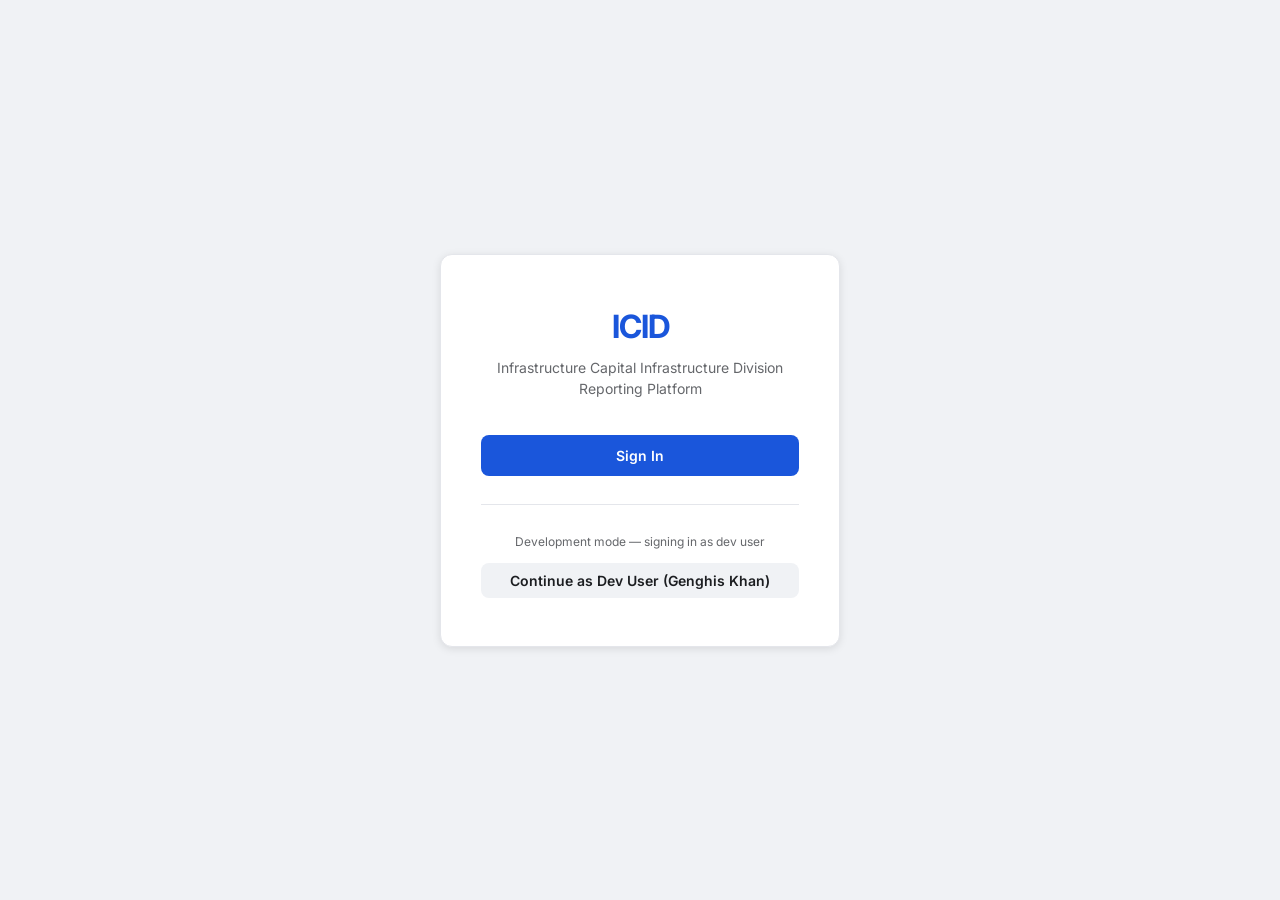
<file: index.html>
<!DOCTYPE html>
<html lang="en">
<head>
  <meta charset="UTF-8" />
  <meta name="viewport" content="width=device-width, initial-scale=1.0" />
  <title>ICID — Sign In</title>
  <link rel="stylesheet" href="styles.css" />
</head>
<body>

<div class="login-page">
  <div class="login-card">
    <div class="login-logo">ICID</div>
    <p class="login-tagline">Infrastructure Capital Infrastructure Division<br>Reporting Platform</p>

    <button class="btn btn-primary" style="width:100%; justify-content:center; padding:12px;" onclick="signIn()">
      Sign In
    </button>

    <div class="login-divider"></div>

    <p class="login-dev-note">Development mode — signing in as dev user</p>
    <button class="btn btn-ghost" style="width:100%; justify-content:center;" onclick="devSignIn()">
      Continue as Dev User (Genghis Khan)
    </button>
  </div>
</div>

<script>
  const API = 'https://icid-backend.vercel.app';

  // If already signed in, skip login
  if (localStorage.getItem('icid_user')) {
    window.location.href = 'projects.html';
  }

  async function signIn() {
    // Placeholder — will wire to real auth later
    alert('Real auth coming soon. Use Dev User for now.');
  }

  async function devSignIn() {
    // Fetch the dev user's info from the API
    try {
      const res = await fetch(`${API}/v1/users/`);
      const json = await res.json();
      const user = json.data.find(u => u.user_id === '28');

      if (!user) throw new Error('Dev user not found');

      localStorage.setItem('icid_user', JSON.stringify({
        user_id: 28,
        name: `${user.first_name} ${user.last_name}`,
        email: user.email,
        employer: user.employer,
        initials: `${user.first_name[0]}${user.last_name[0]}`,
      }));

      window.location.href = 'projects.html';
    } catch (err) {
      console.error(err);
      alert('Could not sign in. Check console for details.');
    }
  }
</script>

</body>
</html>
</file>
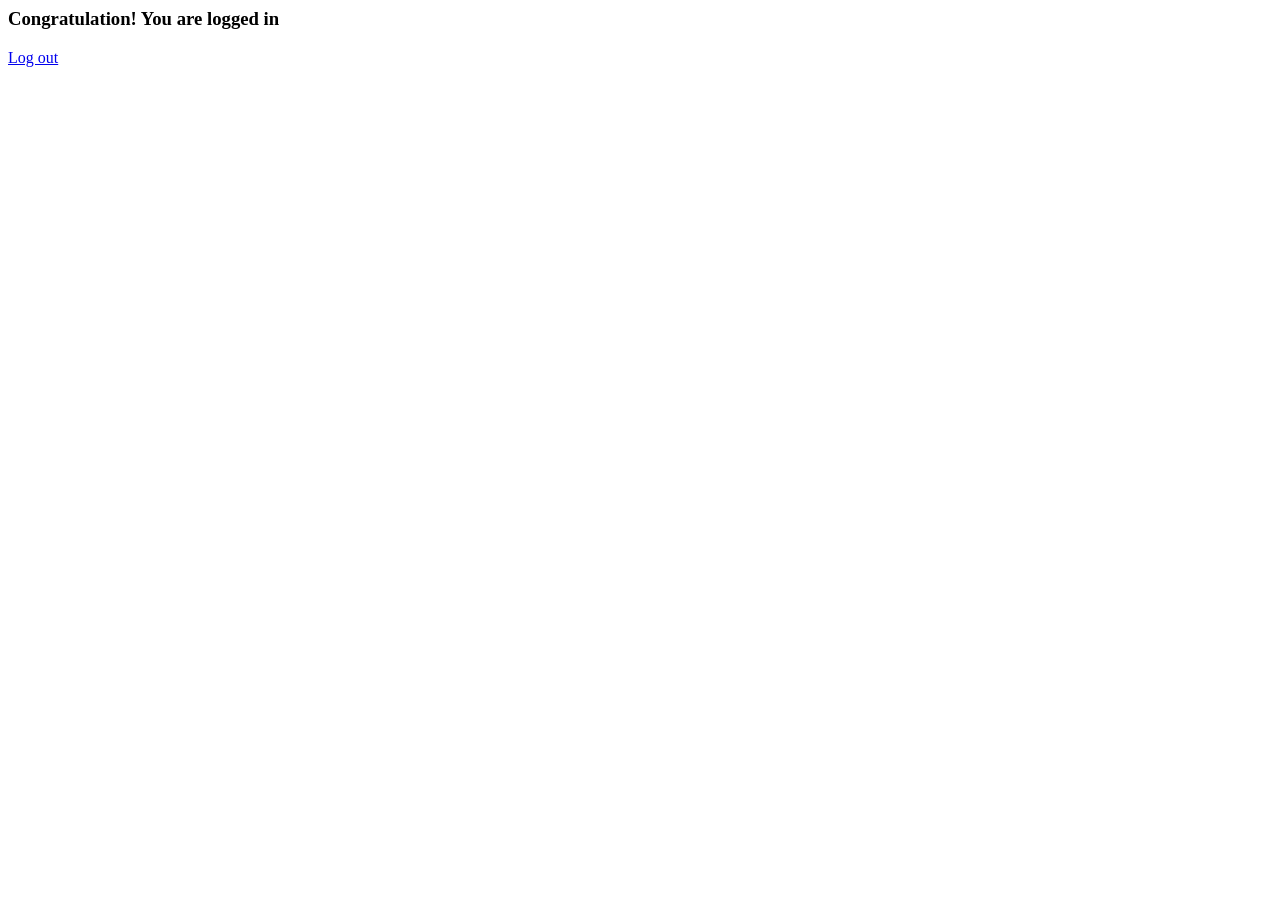
<file: logged_in.html>
<body>
  <h3>Congratulation! You are logged in</h3>
  <a
    href="https://icid-test.auth.us-east-2.amazoncognito.com/logout?client_id=1riqtlavhbkdnlplpidb052ppi&logout_uri=http%3A%2F%2Flocalhost%3A8000%2Ficid_front_end%2Flogged_out.html"
    >Log out</a
  >
</body>
</file>
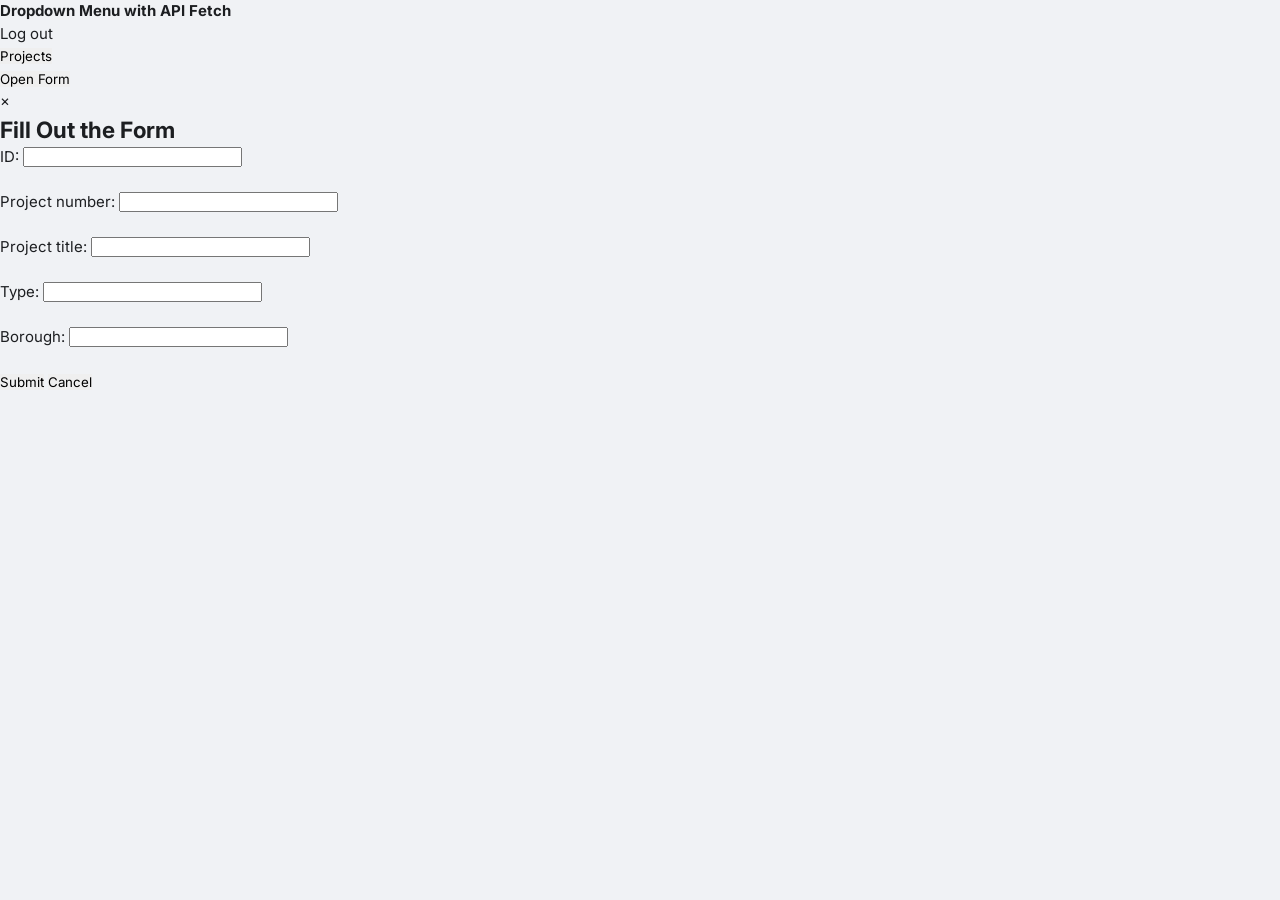
<file: logged_in_old.html>
<!DOCTYPE html>
<html lang="en">
  <head>
    <meta charset="UTF-8" />
    <meta name="viewport" content="width=device-width, initial-scale=1.0" />
    <title>Projects - DDC</title>
    <link rel="stylesheet" href="styles.css" />
  </head>
  <body>
    <header>
      <h4>Dropdown Menu with API Fetch</h4>
    </header>
    <a
      href="https://icid-test.auth.us-east-2.amazoncognito.com/logout?client_id=1riqtlavhbkdnlplpidb052ppi&logout_uri=http%3A%2F%2Flocalhost%3A8000%2Ficid_front_end%2Flogged_out.html"
      >Log out</a
    >
    <main>
      <div class="dropdown">
        <button class="dropbtn" id="dropdownButton">Projects</button>
        <div class="dropdown-content" id="dropdownContent">
          <!-- Items will be appended here by javascript -->
        </div>
      </div>
    </main>
    <button id="openModalButton">Open Form</button>
    <div id="myModal" class="modal">
      <div class="modal-content">
        <span class="close">&times;</span>
        <h2>Fill Out the Form</h2>
        <form id="form">
          <label for="ID">ID:</label>
          <input type="text" id="ID" name="ID" required /><br /><br />
          <label for="project_number">Project number:</label>
          <input
            type="text"
            id="project_number"
            name="project_number"
            required
          /><br /><br />
          <label for="project_title">Project title:</label>
          <input
            type="text"
            id="project_title"
            name="project_title"
            required
          /><br /><br />
          <label for="type">Type:</label>
          <input type="text" id="type" name="type" required /><br /><br />
          <label for="borough">Borough:</label>
          <input type="text" id="borough" name="borough" required /><br /><br />
          <button type="submit">Submit</button>
          <button type="button" id="cancelButton">Cancel</button>
        </form>
      </div>
    </div>
    <script src="script.js"></script>
  </body>
</html>
</file>
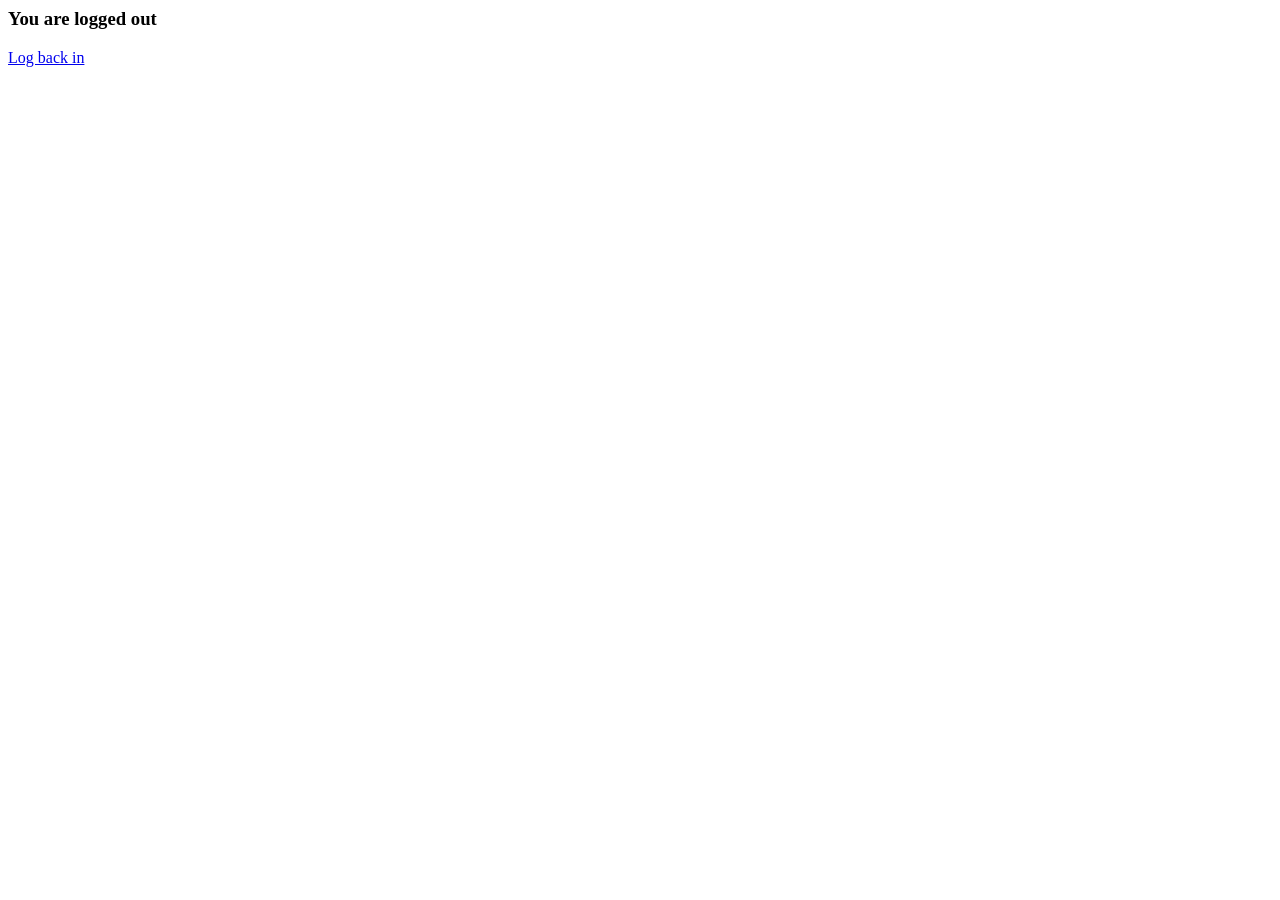
<file: logged_out.html>
<body>
    <h3>You are logged out</h3>
    <p><a href="https://icid-test.auth.us-east-2.amazoncognito.com/login?client_id=1riqtlavhbkdnlplpidb052ppi&response_type=code&scope=openid&redirect_uri=http%3A%2F%2Flocalhost%3A8000%2Ficid_front_end%2Flogged_in.html">Log back in</a></p>
</body>
</file>
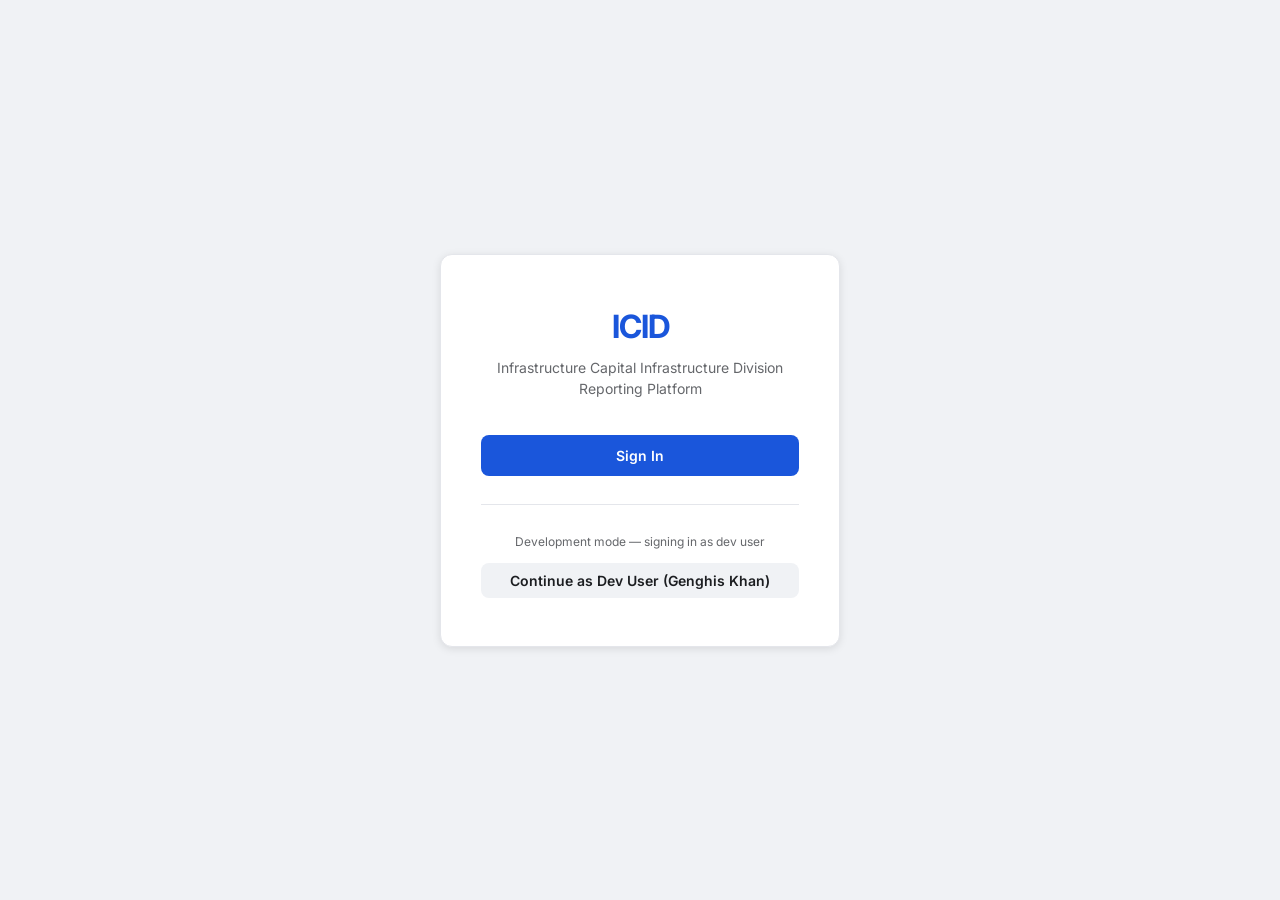
<file: project_detail.html>
<!DOCTYPE html>
<html lang="en">
<head>
  <meta charset="UTF-8" />
  <meta name="viewport" content="width=device-width, initial-scale=1.0" />
  <title>ICID — Project Detail</title>
  <link rel="stylesheet" href="styles.css" />
</head>
<body>

<!-- Navbar -->
<nav class="navbar">
  <div class="navbar-brand">ICID</div>
  <div class="navbar-right">
    <span class="nav-user-name" id="nav-user-name"></span>
    <div class="nav-avatar" id="nav-avatar"></div>
  </div>
</nav>

<div class="app-shell">

  <!-- Sidebar -->
  <aside class="sidebar">
    <div class="sidebar-profile">
      <div class="sidebar-avatar" id="sidebar-avatar"></div>
      <div class="sidebar-profile-info">
        <div class="sidebar-profile-name" id="sidebar-name"></div>
        <div class="sidebar-profile-company" id="sidebar-company"></div>
      </div>
    </div>

    <span class="sidebar-section-label">Menu</span>

    <a href="projects.html" class="sidebar-item">
      <svg viewBox="0 0 24 24"><rect x="3" y="3" width="7" height="7"/><rect x="14" y="3" width="7" height="7"/><rect x="14" y="14" width="7" height="7"/><rect x="3" y="14" width="7" height="7"/></svg>
      My Projects
    </a>

    <a href="#" class="sidebar-item active">
      <svg viewBox="0 0 24 24"><path d="M14 2H6a2 2 0 0 0-2 2v16a2 2 0 0 0 2 2h12a2 2 0 0 0 2-2V8z"/><polyline points="14 2 14 8 20 8"/><line x1="16" y1="13" x2="8" y2="13"/><line x1="16" y1="17" x2="8" y2="17"/><polyline points="10 9 9 9 8 9"/></svg>
      Reports
    </a>

    <a href="#" class="sidebar-item" onclick="soon(event)">
      <svg viewBox="0 0 24 24"><path d="M17 21v-2a4 4 0 0 0-4-4H5a4 4 0 0 0-4 4v2"/><circle cx="9" cy="7" r="4"/><path d="M23 21v-2a4 4 0 0 0-3-3.87"/><path d="M16 3.13a4 4 0 0 1 0 7.75"/></svg>
      Team
    </a>

    <span class="sidebar-section-label">Account</span>

    <a href="#" class="sidebar-item" onclick="soon(event)">
      <svg viewBox="0 0 24 24"><path d="M20 21v-2a4 4 0 0 0-4-4H8a4 4 0 0 0-4 4v2"/><circle cx="12" cy="7" r="4"/></svg>
      Profile
    </a>

    <a href="#" class="sidebar-item" onclick="soon(event)">
      <svg viewBox="0 0 24 24"><circle cx="12" cy="12" r="3"/><path d="M19.4 15a1.65 1.65 0 0 0 .33 1.82l.06.06a2 2 0 0 1-2.83 2.83l-.06-.06a1.65 1.65 0 0 0-1.82-.33 1.65 1.65 0 0 0-1 1.51V21a2 2 0 0 1-4 0v-.09A1.65 1.65 0 0 0 9 19.4a1.65 1.65 0 0 0-1.82.33l-.06.06a2 2 0 0 1-2.83-2.83l.06-.06A1.65 1.65 0 0 0 4.68 15a1.65 1.65 0 0 0-1.51-1H3a2 2 0 0 1 0-4h.09A1.65 1.65 0 0 0 4.6 9a1.65 1.65 0 0 0-.33-1.82l-.06-.06a2 2 0 0 1 2.83-2.83l.06.06A1.65 1.65 0 0 0 9 4.68a1.65 1.65 0 0 0 1-1.51V3a2 2 0 0 1 4 0v.09a1.65 1.65 0 0 0 1 1.51 1.65 1.65 0 0 0 1.82-.33l.06-.06a2 2 0 0 1 2.83 2.83l-.06.06A1.65 1.65 0 0 0 19.4 9a1.65 1.65 0 0 0 1.51 1H21a2 2 0 0 1 0 4h-.09a1.65 1.65 0 0 0-1.51 1z"/></svg>
      Settings
    </a>

    <div style="flex:1"></div>

    <a href="index.html" class="sidebar-item" onclick="signOut(event)" style="margin-top:8px; color: var(--gray-500);">
      <svg viewBox="0 0 24 24"><path d="M9 21H5a2 2 0 0 1-2-2V5a2 2 0 0 1 2-2h4"/><polyline points="16 17 21 12 16 7"/><line x1="21" y1="12" x2="9" y2="12"/></svg>
      Sign Out
    </a>
  </aside>

  <!-- Main -->
  <main class="main-content">

    <!-- Back button -->
    <div style="margin-bottom: 16px;">
      <a href="projects.html" class="btn btn-ghost" style="display:inline-flex;">
        <svg width="16" height="16" viewBox="0 0 24 24" fill="none" stroke="currentColor" stroke-width="2.5" stroke-linecap="round" stroke-linejoin="round">
          <polyline points="15 18 9 12 15 6"/>
        </svg>
        Back to Projects
      </a>
    </div>

    <div id="project-content">
      <div class="loading">Loading project…</div>
    </div>

  </main>
</div>

<script>
  const API = 'https://icid-backend.vercel.app';

  // ── Auth guard ──────────────────────────────────────────────
  const raw = localStorage.getItem('icid_user');
  if (!raw) { window.location.href = 'index.html'; }
  const user = JSON.parse(raw);

  // ── Populate user info ──────────────────────────────────────
  document.getElementById('nav-user-name').textContent = user.name;
  document.getElementById('nav-avatar').textContent = user.initials;
  document.getElementById('sidebar-avatar').textContent = user.initials;
  document.getElementById('sidebar-name').textContent = user.name;
  document.getElementById('sidebar-company').textContent = user.employer || '';

  // ── Get project ID from URL ─────────────────────────────────
  const projectId = new URLSearchParams(window.location.search).get('id');
  if (!projectId) { window.location.href = 'projects.html'; }

  // ── Status badge ────────────────────────────────────────────
  function statusBadge(status) {
    if (!status) return '';
    const s = status.toLowerCase();
    let cls = 'badge-gray';
    if (s.includes('active'))      cls = 'badge-green';
    else if (s.includes('pending') || s.includes('design')) cls = 'badge-amber';
    else if (s.includes('closed') || s.includes('complete')) cls = 'badge-blue';
    return `<span class="badge ${cls}">${status}</span>`;
  }

  // ── Render project ──────────────────────────────────────────
  function renderProject(p) {
    document.title = `ICID — ${p.project_name}`;
    document.getElementById('project-content').innerHTML = `

      <!-- Header card -->
      <div class="card" style="margin-bottom: 12px;">
        <div class="detail-header">
          <div>
            <div class="detail-title">${p.project_name}</div>
            <div style="margin-top: 8px;">${statusBadge(p.status)}</div>
          </div>
          <button class="btn btn-primary" onclick="soon()">
            <svg width="16" height="16" viewBox="0 0 24 24" fill="none" stroke="currentColor" stroke-width="2" stroke-linecap="round" stroke-linejoin="round">
              <line x1="12" y1="5" x2="12" y2="19"/><line x1="5" y1="12" x2="19" y2="12"/>
            </svg>
            Submit Report
          </button>
        </div>

        <div class="detail-grid">
          <div class="detail-field">
            <label>Project ID</label>
            <p>${p.project_id}</p>
          </div>
          <div class="detail-field">
            <label>Borough</label>
            <p>${p.borough || '—'}</p>
          </div>
          <div class="detail-field">
            <label>Registration Code</label>
            <p>${p.registration_code || '—'}</p>
          </div>
          <div class="detail-field">
            <label>Status</label>
            <p>${p.status || '—'}</p>
          </div>
          ${p.project_description ? `
          <div class="detail-field full-width">
            <label>Description</label>
            <p>${p.project_description}</p>
          </div>` : ''}
        </div>
      </div>

      <!-- Reports placeholder -->
      <div class="card">
        <div class="section-title">Reports</div>
        <div class="empty-state">
          <svg width="36" height="36" viewBox="0 0 24 24" fill="none" stroke="#cdd1d8" stroke-width="1.5" stroke-linecap="round" stroke-linejoin="round">
            <path d="M14 2H6a2 2 0 0 0-2 2v16a2 2 0 0 0 2 2h12a2 2 0 0 0 2-2V8z"/>
            <polyline points="14 2 14 8 20 8"/>
            <line x1="16" y1="13" x2="8" y2="13"/>
            <line x1="16" y1="17" x2="8" y2="17"/>
          </svg>
          <p>No reports submitted yet.</p>
        </div>
      </div>
    `;
  }

  // ── Load project ────────────────────────────────────────────
  async function loadProject() {
    try {
      const res = await fetch(`${API}/v1/projects/${projectId}`);
      if (res.status === 404) {
        document.getElementById('project-content').innerHTML =
          `<div class="empty-state"><p>Project not found.</p></div>`;
        return;
      }
      if (!res.ok) throw new Error(`HTTP ${res.status}`);
      const json = await res.json();
      renderProject(json.data);
    } catch (err) {
      console.error(err);
      document.getElementById('project-content').innerHTML =
        `<div class="empty-state"><p>Could not load project. Please try again.</p></div>`;
    }
  }

  function signOut(e) {
    e.preventDefault();
    localStorage.removeItem('icid_user');
    window.location.href = 'index.html';
  }

  function soon() { alert('Coming soon.'); }

  loadProject();
</script>

</body>
</html>
</file>
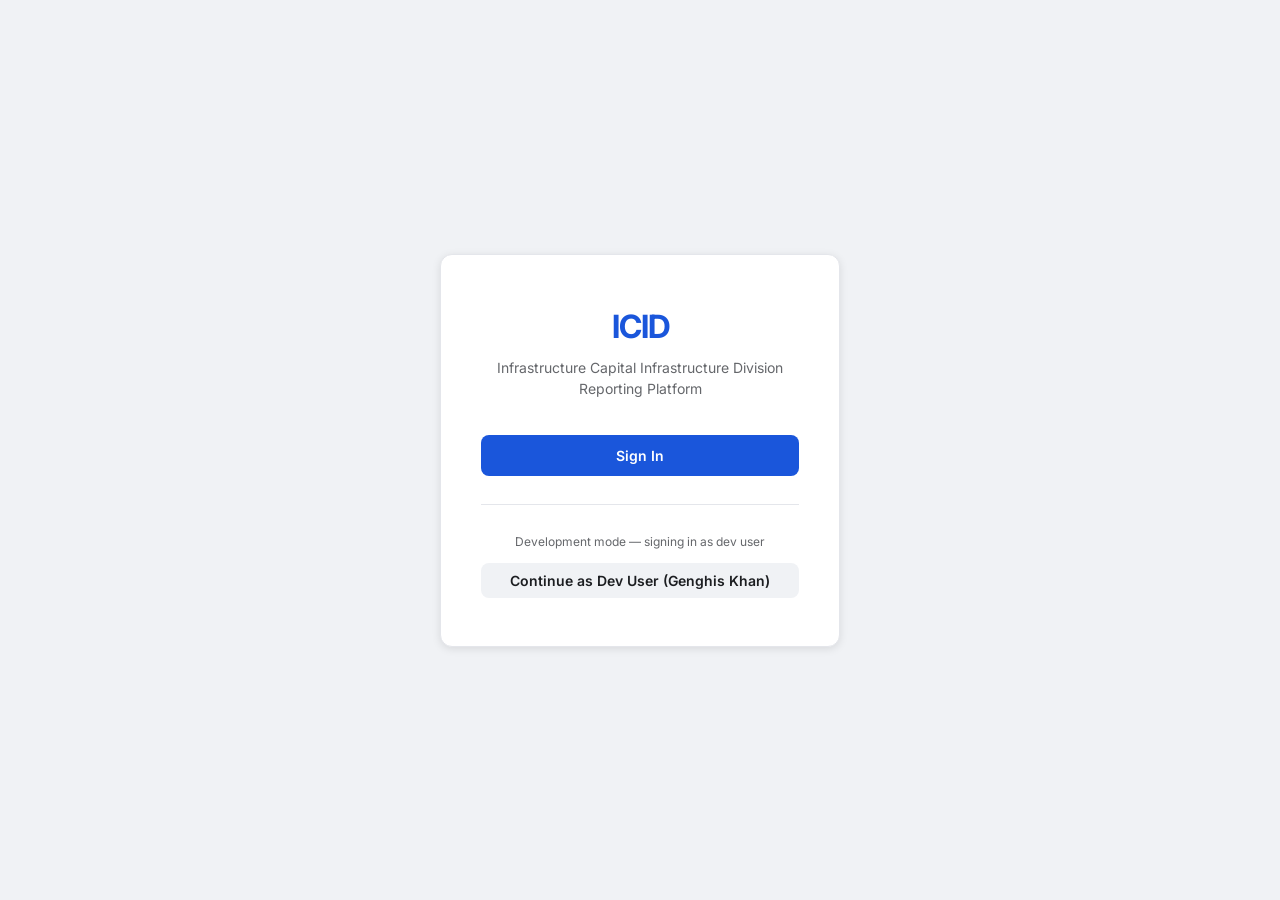
<file: projects.html>
<!DOCTYPE html>
<html lang="en">
<head>
  <meta charset="UTF-8" />
  <meta name="viewport" content="width=device-width, initial-scale=1.0" />
  <title>ICID — My Projects</title>
  <link rel="stylesheet" href="styles.css" />
</head>
<body>

<!-- Navbar -->
<nav class="navbar">
  <div class="navbar-brand">ICID</div>
  <div class="navbar-right">
    <span class="nav-user-name" id="nav-user-name"></span>
    <div class="nav-avatar" id="nav-avatar"></div>
  </div>
</nav>

<div class="app-shell">

  <!-- Sidebar -->
  <aside class="sidebar">
    <div class="sidebar-profile">
      <div class="sidebar-avatar" id="sidebar-avatar"></div>
      <div class="sidebar-profile-info">
        <div class="sidebar-profile-name" id="sidebar-name"></div>
        <div class="sidebar-profile-company" id="sidebar-company"></div>
      </div>
    </div>

    <span class="sidebar-section-label">Menu</span>

    <a href="projects.html" class="sidebar-item active">
      <svg viewBox="0 0 24 24"><rect x="3" y="3" width="7" height="7"/><rect x="14" y="3" width="7" height="7"/><rect x="14" y="14" width="7" height="7"/><rect x="3" y="14" width="7" height="7"/></svg>
      My Projects
    </a>

    <a href="#" class="sidebar-item" onclick="soon(event)">
      <svg viewBox="0 0 24 24"><path d="M14 2H6a2 2 0 0 0-2 2v16a2 2 0 0 0 2 2h12a2 2 0 0 0 2-2V8z"/><polyline points="14 2 14 8 20 8"/><line x1="16" y1="13" x2="8" y2="13"/><line x1="16" y1="17" x2="8" y2="17"/><polyline points="10 9 9 9 8 9"/></svg>
      Reports
    </a>

    <a href="#" class="sidebar-item" onclick="soon(event)">
      <svg viewBox="0 0 24 24"><path d="M17 21v-2a4 4 0 0 0-4-4H5a4 4 0 0 0-4 4v2"/><circle cx="9" cy="7" r="4"/><path d="M23 21v-2a4 4 0 0 0-3-3.87"/><path d="M16 3.13a4 4 0 0 1 0 7.75"/></svg>
      Team
    </a>

    <span class="sidebar-section-label">Account</span>

    <a href="#" class="sidebar-item" onclick="soon(event)">
      <svg viewBox="0 0 24 24"><path d="M20 21v-2a4 4 0 0 0-4-4H8a4 4 0 0 0-4 4v2"/><circle cx="12" cy="7" r="4"/></svg>
      Profile
    </a>

    <a href="#" class="sidebar-item" onclick="soon(event)">
      <svg viewBox="0 0 24 24"><circle cx="12" cy="12" r="3"/><path d="M19.4 15a1.65 1.65 0 0 0 .33 1.82l.06.06a2 2 0 0 1-2.83 2.83l-.06-.06a1.65 1.65 0 0 0-1.82-.33 1.65 1.65 0 0 0-1 1.51V21a2 2 0 0 1-4 0v-.09A1.65 1.65 0 0 0 9 19.4a1.65 1.65 0 0 0-1.82.33l-.06.06a2 2 0 0 1-2.83-2.83l.06-.06A1.65 1.65 0 0 0 4.68 15a1.65 1.65 0 0 0-1.51-1H3a2 2 0 0 1 0-4h.09A1.65 1.65 0 0 0 4.6 9a1.65 1.65 0 0 0-.33-1.82l-.06-.06a2 2 0 0 1 2.83-2.83l.06.06A1.65 1.65 0 0 0 9 4.68a1.65 1.65 0 0 0 1-1.51V3a2 2 0 0 1 4 0v.09a1.65 1.65 0 0 0 1 1.51 1.65 1.65 0 0 0 1.82-.33l.06-.06a2 2 0 0 1 2.83 2.83l-.06.06A1.65 1.65 0 0 0 19.4 9a1.65 1.65 0 0 0 1.51 1H21a2 2 0 0 1 0 4h-.09a1.65 1.65 0 0 0-1.51 1z"/></svg>
      Settings
    </a>

    <div style="flex:1"></div>

    <a href="index.html" class="sidebar-item" onclick="signOut(event)" style="margin-top:8px; color: var(--gray-500);">
      <svg viewBox="0 0 24 24"><path d="M9 21H5a2 2 0 0 1-2-2V5a2 2 0 0 1 2-2h4"/><polyline points="16 17 21 12 16 7"/><line x1="21" y1="12" x2="9" y2="12"/></svg>
      Sign Out
    </a>
  </aside>

  <!-- Main -->
  <main class="main-content">
    <div class="page-header">
      <div class="page-title">My Projects</div>
      <div class="page-subtitle" id="project-count"></div>
    </div>

    <div id="projects-list">
      <div class="loading">Loading projects…</div>
    </div>
  </main>

</div>

<script>
  const API = 'https://icid-backend.vercel.app';

  // ── Auth guard ──────────────────────────────────────────────
  const raw = localStorage.getItem('icid_user');
  if (!raw) { window.location.href = 'index.html'; }
  const user = JSON.parse(raw);

  // ── Populate user info ──────────────────────────────────────
  document.getElementById('nav-user-name').textContent = user.name;
  document.getElementById('nav-avatar').textContent = user.initials;
  document.getElementById('sidebar-avatar').textContent = user.initials;
  document.getElementById('sidebar-name').textContent = user.name;
  document.getElementById('sidebar-company').textContent = user.employer || '';

  // ── Status badge ────────────────────────────────────────────
  function statusBadge(status) {
    if (!status) return '';
    const s = status.toLowerCase();
    let cls = 'badge-gray';
    if (s.includes('active'))      cls = 'badge-green';
    else if (s.includes('pending') || s.includes('design')) cls = 'badge-amber';
    else if (s.includes('closed') || s.includes('complete')) cls = 'badge-blue';
    return `<span class="badge ${cls}">${status}</span>`;
  }

  // ── Render projects ─────────────────────────────────────────
  function renderProjects(projects) {
    const list = document.getElementById('projects-list');
    const count = document.getElementById('project-count');

    if (projects.length === 0) {
      count.textContent = '';
      list.innerHTML = `
        <div class="empty-state">
          <svg width="40" height="40" viewBox="0 0 24 24" fill="none" stroke="#cdd1d8" stroke-width="1.5" stroke-linecap="round" stroke-linejoin="round">
            <rect x="3" y="3" width="7" height="7"/><rect x="14" y="3" width="7" height="7"/>
            <rect x="14" y="14" width="7" height="7"/><rect x="3" y="14" width="7" height="7"/>
          </svg>
          <p>No projects assigned yet.</p>
        </div>`;
      return;
    }

    count.textContent = `${projects.length} project${projects.length !== 1 ? 's' : ''}`;
    list.innerHTML = projects.map(p => `
      <div class="project-card" onclick="openProject('${p.project_id}')">
        <div class="project-card-left">
          <div class="project-name">${p.project_name}</div>
          <div class="project-meta">
            ${p.borough ? `
            <span class="project-meta-item">
              <svg viewBox="0 0 24 24"><path d="M21 10c0 7-9 13-9 13s-9-6-9-13a9 9 0 0 1 18 0z"/><circle cx="12" cy="10" r="3"/></svg>
              ${p.borough}
            </span>` : ''}
            ${p.user_role ? `
            <span class="project-meta-item">
              <svg viewBox="0 0 24 24"><path d="M20 21v-2a4 4 0 0 0-4-4H8a4 4 0 0 0-4 4v2"/><circle cx="12" cy="7" r="4"/></svg>
              ${p.user_role}
            </span>` : ''}
          </div>
        </div>
        <div class="project-card-right">
          ${statusBadge(p.status)}
          <svg class="chevron-right" viewBox="0 0 24 24"><polyline points="9 18 15 12 9 6"/></svg>
        </div>
      </div>
    `).join('');
  }

  // ── Load projects ───────────────────────────────────────────
  async function loadProjects() {
    try {
      const res = await fetch(`${API}/v1/projects/?user_id=${user.user_id}`);
      if (!res.ok) throw new Error(`HTTP ${res.status}`);
      const json = await res.json();
      renderProjects(json.data);
    } catch (err) {
      console.error(err);
      document.getElementById('projects-list').innerHTML =
        `<div class="empty-state"><p>Could not load projects. Please try again.</p></div>`;
    }
  }

  function openProject(projectId) {
    window.location.href = `project_detail.html?id=${projectId}`;
  }

  function signOut(e) {
    e.preventDefault();
    localStorage.removeItem('icid_user');
    window.location.href = 'index.html';
  }

  function soon(e) {
    e.preventDefault();
    alert('Coming soon.');
  }

  loadProjects();
</script>

</body>
</html>
</file>
<file: styles.css>
/* ============================================================
   ICID — Global Styles
   Design: clean white/gray, professional, Facebook-like layout
   ============================================================ */

@import url('https://fonts.googleapis.com/css2?family=Inter:wght@400;500;600;700&display=swap');

/* ── Variables ─────────────────────────────────────────────── */
:root {
  --white:        #ffffff;
  --gray-50:      #f8f9fa;
  --gray-100:     #f0f2f5;
  --gray-200:     #e4e6eb;
  --gray-300:     #cdd1d8;
  --gray-500:     #65676b;
  --gray-900:     #1c1e21;

  --blue-50:      #e7f0fd;
  --blue-500:     #1a56db;
  --blue-600:     #1648c5;

  --green-100:    #dcfce7;
  --green-600:    #16a34a;
  --amber-100:    #fef9c3;
  --amber-600:    #ca8a04;
  --red-100:      #fee2e2;
  --red-600:      #dc2626;

  --navbar-h:     56px;
  --sidebar-w:    260px;
  --radius:       8px;
  --radius-lg:    12px;
  --shadow-sm:    0 1px 2px rgba(0,0,0,.08);
  --shadow-md:    0 2px 8px rgba(0,0,0,.10);
  --transition:   .15s ease;
}

/* ── Reset ──────────────────────────────────────────────────── */
*, *::before, *::after { box-sizing: border-box; margin: 0; padding: 0; }

body {
  font-family: 'Inter', -apple-system, BlinkMacSystemFont, sans-serif;
  font-size: 15px;
  color: var(--gray-900);
  background: var(--gray-100);
  line-height: 1.5;
  -webkit-font-smoothing: antialiased;
}

a { color: inherit; text-decoration: none; }
button { font-family: inherit; cursor: pointer; border: none; }
input, textarea { font-family: inherit; }

/* ── Navbar ─────────────────────────────────────────────────── */
.navbar {
  position: fixed;
  top: 0; left: 0; right: 0;
  height: var(--navbar-h);
  background: var(--white);
  border-bottom: 1px solid var(--gray-200);
  box-shadow: var(--shadow-sm);
  display: flex;
  align-items: center;
  justify-content: space-between;
  padding: 0 16px;
  z-index: 100;
}

.navbar-brand {
  font-size: 22px;
  font-weight: 700;
  color: var(--blue-500);
  letter-spacing: -0.5px;
}

.navbar-brand span {
  color: var(--gray-900);
  font-weight: 400;
}

.navbar-right {
  display: flex;
  align-items: center;
  gap: 8px;
}

.nav-avatar {
  width: 36px;
  height: 36px;
  border-radius: 50%;
  background: var(--blue-500);
  color: var(--white);
  font-size: 14px;
  font-weight: 600;
  display: flex;
  align-items: center;
  justify-content: center;
  cursor: pointer;
}

.nav-user-name {
  font-size: 14px;
  font-weight: 500;
  color: var(--gray-900);
}

/* ── App Shell ──────────────────────────────────────────────── */
.app-shell {
  display: flex;
  padding-top: var(--navbar-h);
  min-height: 100vh;
}

/* ── Sidebar ────────────────────────────────────────────────── */
.sidebar {
  width: var(--sidebar-w);
  position: fixed;
  top: var(--navbar-h);
  left: 0;
  bottom: 0;
  background: var(--white);
  border-right: 1px solid var(--gray-200);
  overflow-y: auto;
  padding: 12px 8px;
  display: flex;
  flex-direction: column;
  gap: 4px;
}

.sidebar-profile {
  display: flex;
  align-items: center;
  gap: 10px;
  padding: 10px 8px 16px;
  border-bottom: 1px solid var(--gray-200);
  margin-bottom: 8px;
}

.sidebar-avatar {
  width: 44px;
  height: 44px;
  border-radius: 50%;
  background: var(--blue-500);
  color: var(--white);
  font-size: 16px;
  font-weight: 600;
  display: flex;
  align-items: center;
  justify-content: center;
  flex-shrink: 0;
}

.sidebar-profile-info {
  overflow: hidden;
}

.sidebar-profile-name {
  font-size: 14px;
  font-weight: 600;
  white-space: nowrap;
  overflow: hidden;
  text-overflow: ellipsis;
}

.sidebar-profile-company {
  font-size: 12px;
  color: var(--gray-500);
  white-space: nowrap;
  overflow: hidden;
  text-overflow: ellipsis;
}

.sidebar-section-label {
  font-size: 11px;
  font-weight: 600;
  text-transform: uppercase;
  letter-spacing: .6px;
  color: var(--gray-500);
  padding: 12px 10px 6px;
}

.sidebar-item {
  display: flex;
  align-items: center;
  gap: 12px;
  padding: 9px 10px;
  border-radius: var(--radius);
  font-size: 14px;
  font-weight: 500;
  color: var(--gray-900);
  transition: background var(--transition);
  cursor: pointer;
}

.sidebar-item:hover { background: var(--gray-100); }

.sidebar-item.active {
  background: var(--blue-50);
  color: var(--blue-500);
}

.sidebar-item svg {
  width: 20px;
  height: 20px;
  flex-shrink: 0;
  stroke: currentColor;
  fill: none;
  stroke-width: 2;
  stroke-linecap: round;
  stroke-linejoin: round;
}

/* ── Main Content ───────────────────────────────────────────── */
.main-content {
  margin-left: var(--sidebar-w);
  flex: 1;
  padding: 24px;
  max-width: 900px;
}

.page-header {
  margin-bottom: 20px;
}

.page-title {
  font-size: 22px;
  font-weight: 700;
  color: var(--gray-900);
}

.page-subtitle {
  font-size: 14px;
  color: var(--gray-500);
  margin-top: 2px;
}

/* ── Cards ──────────────────────────────────────────────────── */
.card {
  background: var(--white);
  border-radius: var(--radius-lg);
  box-shadow: var(--shadow-sm);
  border: 1px solid var(--gray-200);
  padding: 20px;
}

.card + .card { margin-top: 12px; }

/* ── Project Cards (list) ───────────────────────────────────── */
.project-card {
  background: var(--white);
  border-radius: var(--radius-lg);
  box-shadow: var(--shadow-sm);
  border: 1px solid var(--gray-200);
  padding: 18px 20px;
  display: flex;
  align-items: center;
  justify-content: space-between;
  gap: 16px;
  cursor: pointer;
  transition: box-shadow var(--transition), border-color var(--transition);
}

.project-card:hover {
  box-shadow: var(--shadow-md);
  border-color: var(--blue-500);
}

.project-card + .project-card { margin-top: 10px; }

.project-card-left { flex: 1; min-width: 0; }

.project-name {
  font-size: 15px;
  font-weight: 600;
  color: var(--gray-900);
  white-space: nowrap;
  overflow: hidden;
  text-overflow: ellipsis;
}

.project-meta {
  display: flex;
  align-items: center;
  gap: 12px;
  margin-top: 5px;
  flex-wrap: wrap;
}

.project-meta-item {
  display: flex;
  align-items: center;
  gap: 4px;
  font-size: 13px;
  color: var(--gray-500);
}

.project-meta-item svg {
  width: 14px;
  height: 14px;
  stroke: currentColor;
  fill: none;
  stroke-width: 2;
  stroke-linecap: round;
  stroke-linejoin: round;
  flex-shrink: 0;
}

.project-card-right {
  display: flex;
  align-items: center;
  gap: 10px;
  flex-shrink: 0;
}

/* ── Badges ─────────────────────────────────────────────────── */
.badge {
  display: inline-flex;
  align-items: center;
  padding: 3px 10px;
  border-radius: 999px;
  font-size: 12px;
  font-weight: 600;
  white-space: nowrap;
}

.badge-green  { background: var(--green-100); color: var(--green-600); }
.badge-amber  { background: var(--amber-100); color: var(--amber-600); }
.badge-red    { background: var(--red-100);   color: var(--red-600);   }
.badge-gray   { background: var(--gray-200);  color: var(--gray-500);  }
.badge-blue   { background: var(--blue-50);   color: var(--blue-500);  }

/* ── Project Detail ─────────────────────────────────────────── */
.detail-header {
  display: flex;
  align-items: flex-start;
  justify-content: space-between;
  gap: 16px;
  margin-bottom: 20px;
}

.detail-title {
  font-size: 24px;
  font-weight: 700;
  color: var(--gray-900);
  line-height: 1.3;
}

.detail-grid {
  display: grid;
  grid-template-columns: 1fr 1fr;
  gap: 16px;
  margin-top: 20px;
}

.detail-field label {
  font-size: 11px;
  font-weight: 600;
  text-transform: uppercase;
  letter-spacing: .5px;
  color: var(--gray-500);
  display: block;
  margin-bottom: 4px;
}

.detail-field p {
  font-size: 15px;
  color: var(--gray-900);
  font-weight: 500;
}

.detail-field.full-width {
  grid-column: 1 / -1;
}

/* ── Buttons ────────────────────────────────────────────────── */
.btn {
  display: inline-flex;
  align-items: center;
  gap: 6px;
  padding: 9px 18px;
  border-radius: var(--radius);
  font-size: 14px;
  font-weight: 600;
  transition: background var(--transition), opacity var(--transition);
}

.btn-primary {
  background: var(--blue-500);
  color: var(--white);
}

.btn-primary:hover { background: var(--blue-600); }

.btn-ghost {
  background: var(--gray-100);
  color: var(--gray-900);
}

.btn-ghost:hover { background: var(--gray-200); }

/* ── Section divider ────────────────────────────────────────── */
.section-title {
  font-size: 16px;
  font-weight: 700;
  color: var(--gray-900);
  margin-bottom: 12px;
}

/* ── Empty state ────────────────────────────────────────────── */
.empty-state {
  text-align: center;
  padding: 48px 24px;
  color: var(--gray-500);
}

.empty-state p { font-size: 15px; margin-top: 8px; }

/* ── Loading ────────────────────────────────────────────────── */
.loading {
  text-align: center;
  padding: 48px;
  color: var(--gray-500);
  font-size: 14px;
}

/* ── Login Page ─────────────────────────────────────────────── */
.login-page {
  min-height: 100vh;
  display: flex;
  align-items: center;
  justify-content: center;
  background: var(--gray-100);
  padding: 24px;
}

.login-card {
  background: var(--white);
  border-radius: var(--radius-lg);
  box-shadow: var(--shadow-md);
  border: 1px solid var(--gray-200);
  padding: 48px 40px;
  width: 100%;
  max-width: 400px;
  text-align: center;
}

.login-logo {
  font-size: 32px;
  font-weight: 700;
  color: var(--blue-500);
  letter-spacing: -1px;
  margin-bottom: 6px;
}

.login-tagline {
  font-size: 14px;
  color: var(--gray-500);
  margin-bottom: 36px;
}

.login-divider {
  height: 1px;
  background: var(--gray-200);
  margin: 28px 0;
}

.login-dev-note {
  font-size: 12px;
  color: var(--gray-500);
  margin-bottom: 12px;
}

/* ── Chevron icon ───────────────────────────────────────────── */
.chevron-right {
  width: 18px;
  height: 18px;
  stroke: var(--gray-300);
  fill: none;
  stroke-width: 2.5;
  stroke-linecap: round;
  stroke-linejoin: round;
  flex-shrink: 0;
}

/* ── Responsive ─────────────────────────────────────────────── */
@media (max-width: 768px) {
  .sidebar { display: none; }
  .main-content { margin-left: 0; padding: 16px; }
  .detail-grid { grid-template-columns: 1fr; }
}
</file>
